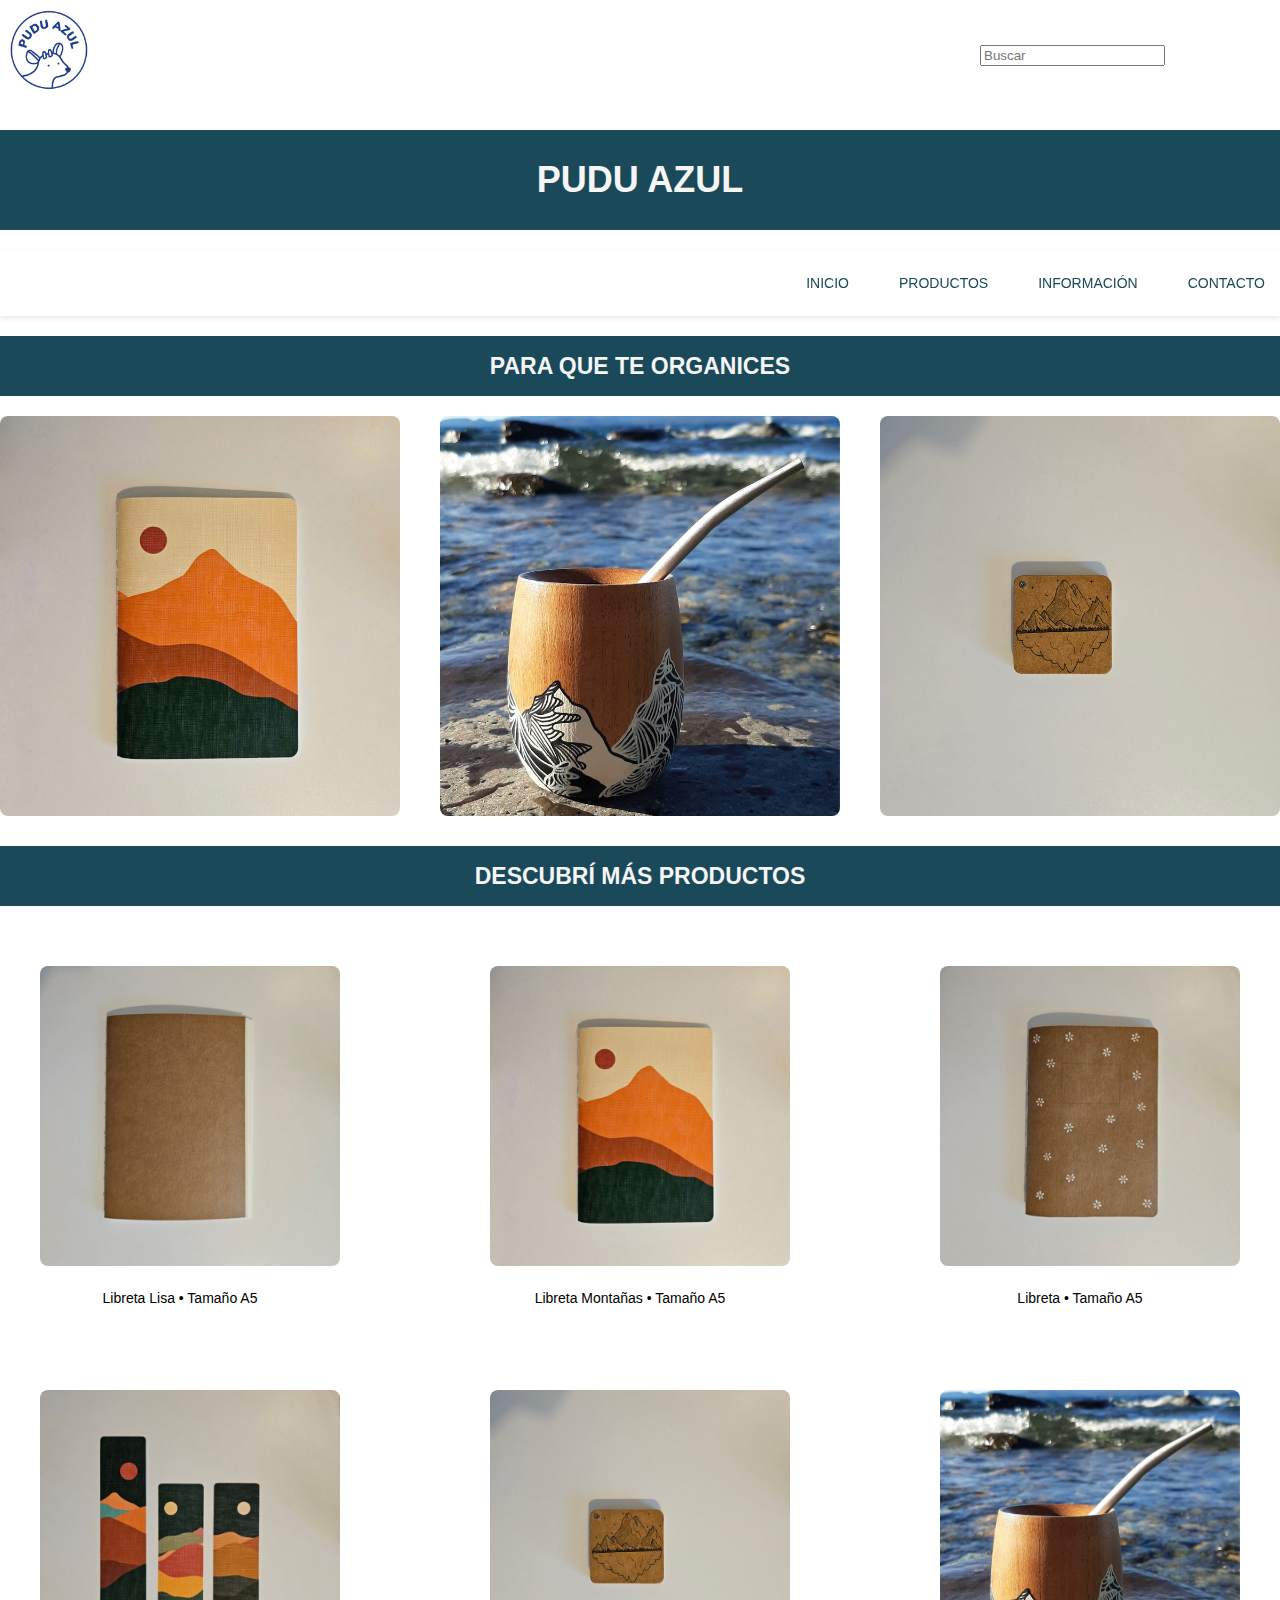
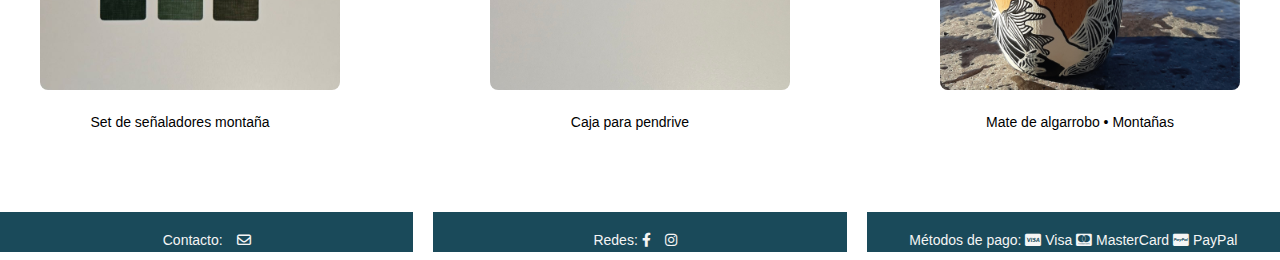
<file: index.html>
<!--comentario--> 

<!--Head-->
<html lang="es">
<head>
    <meta charset="UTF-8">
    <title>PUDU AZUL - Objetos para la vida</title>
    <meta name="description" content="Tienda online de Pudu Azul">
    <meta name="viewport" content="width=device-width, initial-scale=1.0">

    <meta name= "description" content= "Sitio web de venta de productos hechos de manera artesanal en la Patagonia Argentina">
    <meta name= "keywords" content= "Patagonia, Argentina, libretas, cuadernos, mates, pendrives, artesanal, productos">

    <meta property= "og:type" content= "article">
    <meta property= "og:title" content= "productos artesanales para la vida">
    <meta property= "og:description" content= "Productos artesanales hechos en la Patagonia-Argentina para que te acompañen en los diferentes momentos de la vida.">
    <meta property= "og:image" content= "img/logo2.jpg" alt="logo de la marca Pudu Azul">
    <meta property= "og:url" content= "url del sitio">


    <link rel="icon" href="imagenes/favicon-16x16.png">

    <link rel="stylesheet" href="estilos.css">

    <link href="https://fonts.googleapis.com/css?family=Open+Sans&display=swap" rel="stylesheet">
    <link href="https://cdnjs.cloudflare.com/ajax/libs/font-awesome/6.0.0-beta3/css/all.min.css" rel="stylesheet">

</head>
<!--Fin Head-->

<!--Body-->
<body>
    <div class="container">
<!--Header-->
    <header>
        <div class="header_superior">
            <div class="logo">
                <img src="img/logo2.jpg" alt="logo de la marca Pudu Azul" width="80px" height="80px">
            </div>
            <div class="search">
                <input type="search" placeholder="Buscar">
            </div>
        </div>
    </header>

    <div class="block-marca">
        <div class="header-text">
            <h1>PUDU AZUL</h1>
        </div>
    </div>
<!--Fin Header--> 

<!--Menu-->
        <nav>                               <!--No logro que el "inicio" no quede tan a la izquierda en la vista mobile-->

            <ul class="menu">
                <li><a href="index.html">INICIO</a></li>
                <li><a href="productos.html">PRODUCTOS</a>
                    <ul class="submenu">
                        <li> <a href="libretas.html">Libretas</a></li>
                        <li> <a href="#">Cuadernos</a></li>
                        <li> <a href="#">Señaladores</a></li>
                        <li> <a href="#">Mates</a></li>
                        <li> <a href="#">Porta Pendrives</a></li>
                    </ul>
                </li>

                <li><a href="informacion.html">INFORMACIÓN</a>
                    <ul class="submenu">
                        <li> <a href="preguntasfrecuentes.html">Preguntas frecuentes</a></li>
                        <li> <a href="#">Devoluciones</a></li>
                        <li> <a href="#">Sobre mi</a></li>
                    </ul>
                </li>
        
                <li><a href="#">CONTACTO</a></li>
            </ul>
        </nav>  
<!--Fin Menu-->  

<!--Bloque--> 
<div class="color-block">
<h2 id="subtitulogaleria">PARA QUE TE ORGANICES</h2>
</div>
<!--Fin Bloque--> 

<!--Galeria-->              <!--Generar un margen en los costados--> 
<div class="gallery">
    <a href="libretas.html" class="image-container">
        <img src="img/libreta-img/libretamontana.jpg" alt="Imagen libreta">
        <div class="overlay">LIBRETAS</div>
    </a>
    <a href="#" class="image-container">
        <img src="img/mate-img/matemontanalago.jpg" alt="Imagen mate">
        <div class="overlay">MATES</div>
    </a>
    <a href="#" class="image-container">
        <img src="img/pendrive-img/pendrivemont.jpg" alt="Imagen porta pendrive">
        <div class="overlay">PORTA PENDRIVES</div>
    </a>
</div>
<!--Fin Galeria--> 

<!--Bloque--> 
<div class="color-block">
<h2 id="subtituloproductos">DESCUBRÍ MÁS PRODUCTOS</h2>
</div>
<!--Fin Bloque-->

<!--Imagenes-->         
    <main>
        <div class="gallery">
        <div class="item">
            <img class="redondeado" src="img/libreta-img/libretalisaa5.jpg" alt="imagen libreta lisa tamaño A5" width="250px" height="350px">
            <p class="textoproductos">Libreta Lisa • Tamaño A5</p> </div>
        <div class="item">
            <img class="redondeado" src="img/libreta-img/libretamontana.jpg" alt="imagen libreta con temática de montañas tamaño A5" width="250px" height="350px">
            <p class="textoproductos">Libreta Montañas • Tamaño A5</p></div>
        <div class="item">    
            <img class="redondeado" src="img/libreta-img/libretafloresa5.jpg" alt="imagen libreta con diseño de flores tamaño A5" width="250px" height="350px">
            <p class="textoproductos">Libreta • Tamaño A5</p> </div>
        <div class="item">
            <img class="redondeado" src="img/libreta-img/senaladoresmont.jpg" alt="imagen de tres señaladores con temática de montaña" width="250px" height="350px">
            <p class="textoproductos">Set de señaladores montaña</p> </div>
        <div class="item">
            <img class="redondeado" src="img/pendrive-img/pendrivemont.jpg" alt="imagen de caja para pendrive con temática de montaña" width="250px" height="350px">
            <p class="textoproductos">Caja para pendrive</p> </div>
        <div class="item">
            <img class="redondeado" src="img/mate-img/matemontanalago.jpg" alt="imagen de mate de algarrobo pintado con temática de montaña" width="250px" height="350px">
            <p class="textoproductos">Mate de algarrobo • Montañas</p> </div>
        </div>
    </main>
<!--Fin Imagenes-->

<!--Footer-->
        <footer>
            <div class="iconosredes">
                 <p>Contacto: 
                    <a href="mailnoexistente@gmail.com" target="_blank"></a>
                    <i class="fa-regular fa-envelope"></i></a> </p>

                <p>Redes: 
                    <a href="https://www.facebook.com" target="_blank">
                    <i class="fab fa-facebook-f"></i></a>
                    <a href="https://www.instagram.com" target="_blank">
                    <i class="fab fa-instagram"></i></a></p>

                <p> Métodos de pago:
                    <i class="fab fa-cc-visa"></i> Visa 
                    <i class="fab fa-cc-mastercard"></i> MasterCard 
                    <i class="fab fa-cc-paypal"></i> PayPal </p>
            </div>
        </footer>
<!--Fin Footer-->
    </div>
</body>
<!--Fin Body-->
</html>
</file>
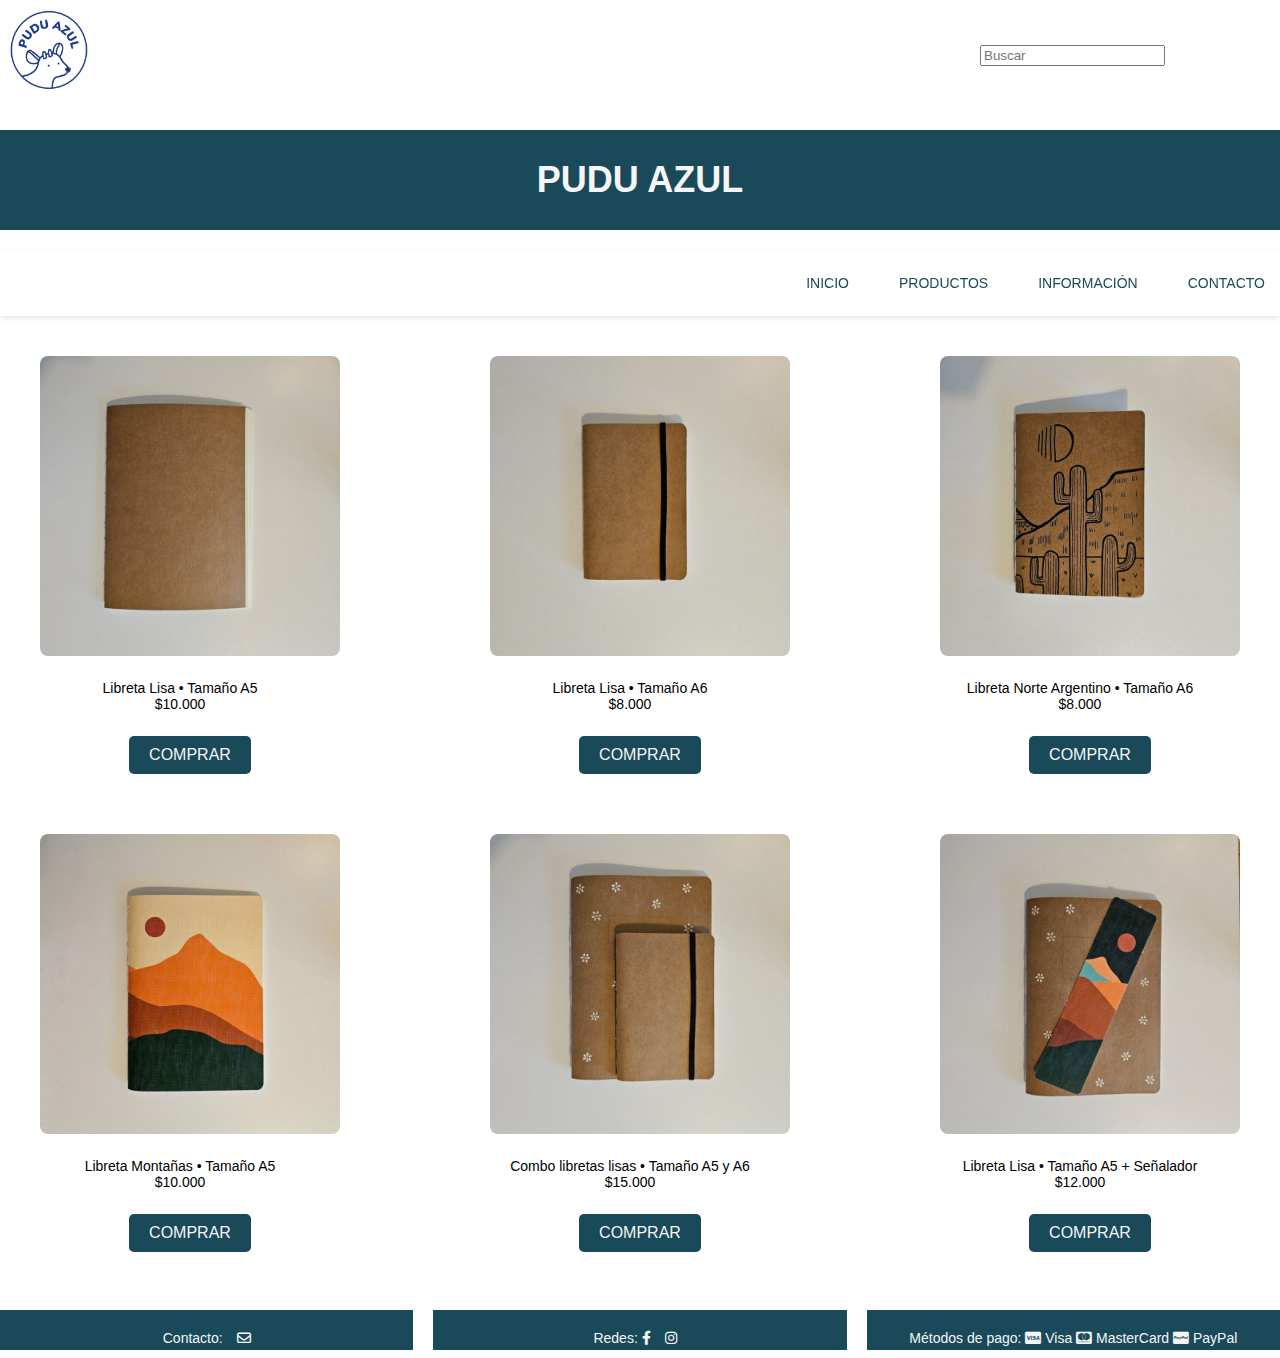
<file: libretas.html>
<!--Head-->
<html lang="es">
<head>
    <meta charset="UTF-8">
    <title>PUDU AZUL - Objetos para la vida • Libretas</title>
    <meta name="description" content="Tienda online de Pudu Azul">
    <meta name="viewport" content="width=device-width, initial-scale=1.0">

    <meta name= “description” content= “Libretas hechas de manera artesanal en la Patagonia Argentina”>
    <meta name= “keywords” content= “Patagonia, Argentina, libretas, artesanal, productos, arte, escritura, dibujo, papel”>

    <link rel="icon" href="imagenes/favicon-16x16.png">

    <link rel="stylesheet" href="estilos.css">

    <link href="https://fonts.googleapis.com/css?family=Open+Sans&display=swap" rel="stylesheet">
    <link href="https://cdnjs.cloudflare.com/ajax/libs/font-awesome/6.0.0-beta3/css/all.min.css" rel="stylesheet">

</head>
<!--Fin Head-->

<!--Body-->
<body>
    <div class="container">
<!--Header-->
    <header>
        <div class="header_superior">
            <div class="logo">
                <img src="img/logo2.jpg" alt="logo de la marca Pudu Azul" width="80px" height="80px">
            </div>
            <div class="search">
                <input type="search" placeholder="Buscar">
            </div>
        </div>
    </header>

    <div class="block-marca">
        <div class="header-text">
            <h1>PUDU AZUL</h1>
        </div>
    </div>
<!--Fin Header--> 

<!--Menu-->
<nav>
    <ul class="menu">
        <li><a href="index.html">INICIO</a></li>
        <li><a href="productos.html">PRODUCTOS</a>
            <ul class="submenu">
                <li> <a href="libretas.html">Libretas</a></li>
                <li> <a href="#">Cuadernos</a></li>
                <li> <a href="#">Señaladores</a></li>
                <li> <a href="#">Mates</a></li>
                <li> <a href="#">Porta Pendrives</a></li>
            </ul>
        </li>

        <li><a href="informacion.html">INFORMACIÓN</a>
            <ul class="submenu">
                <li> <a href="preguntasfrecuentes.html">Preguntas frecuentes</a></li>
                <li> <a href="#">Devoluciones</a></li>
                <li> <a href="#">Sobre mi</a></li>
            </ul>
        </li>

        <li><a href="#">CONTACTO</a></li>
    </ul>
</nav>  
<!--Fin Menu-->  

    </header>
<!--Fin Header--> 

<!--Imagenes-->                     
<main>
    <div class="gallery">
    <div class="item">
        <img class="redondeado" src="img/libreta-img/libretalisaa5.jpg" alt="imagen libreta lisa tamaño A5" width="250px" height="350px">
        <p class="textoproductos"> Libreta Lisa • Tamaño A5 <br> $10.000 </p> 
        <button class="button-comprar">COMPRAR</button>         <!--Generar la página del producto individual-->
    </div>
    <div class="item">
        <img class="redondeado" src="img/libreta-img/libretalisaa6.jpg" alt="imagen libreta lisa tamaño A6" width="250px" height="350px">
        <p class="textoproductos"> Libreta Lisa • Tamaño A6 <br> $8.000 </p>
        <button class="button-comprar">COMPRAR</button>
    </div>
    <div class="item">
        <img class="redondeado" src="img/libreta-img/libretanorte.jpg" alt="imagen libreta con temática del norte argentino tamaño A6" width="250px" height="350px">
        <p class="textoproductos"> Libreta Norte Argentino • Tamaño A6 <br> $8.000 </p> 
        <button class="button-comprar">COMPRAR</button>
    </div>
    <div class="item">
        <img class="redondeado" src="img/libreta-img/libretamontana.jpg" alt="imagen libreta con temática de montañas tamaño A5" width="250px" height="350px">
        <p class="textoproductos"> Libreta Montañas • Tamaño A5 <br> $10.000 </p> 
        <button class="button-comprar">COMPRAR</button>
    </div>
    <div class="item">
        <img class="redondeado" src="img/libreta-img/combolibreta1.jpg" alt="imagen de combo libreta lisa tamaños A5 y A6" width="250px" height="350px">
        <p class="textoproductos"> Combo libretas lisas • Tamaño A5 y A6 <br> $15.000 </p> 
        <button class="button-comprar">COMPRAR</button>
    </div>
    <div class="item">
        <img class="redondeado" src="img/libreta-img/libretasenalador.jpg" alt="imagen combo libreta lisa tamaño A5 y señalador con temática de montaña" width="250px" height="350px">
        <p class="textoproductos"> Libreta Lisa • Tamaño A5 + Señalador <br> $12.000 </p>
        <button class="button-comprar">COMPRAR</button>
    </div>
    </div>
</main>
<!--Fin Imagenes-->

<!--Footer-->
<footer>
    <div class="iconosredes">
         <p>Contacto: 
            <a href="mailnoexistente@gmail.com" target="_blank"></a>
            <i class="fa-regular fa-envelope"></i></a> </p>

        <p>Redes: 
            <a href="https://www.facebook.com" target="_blank">
            <i class="fab fa-facebook-f"></i></a>
            <a href="https://www.instagram.com" target="_blank">
            <i class="fab fa-instagram"></i></a></p>

        <p> Métodos de pago:
            <i class="fab fa-cc-visa"></i> Visa 
            <i class="fab fa-cc-mastercard"></i> MasterCard 
            <i class="fab fa-cc-paypal"></i> PayPal </p>
    </div>
</footer>
<!--Fin Footer-->
    </div>
</body>
</html>
</file>
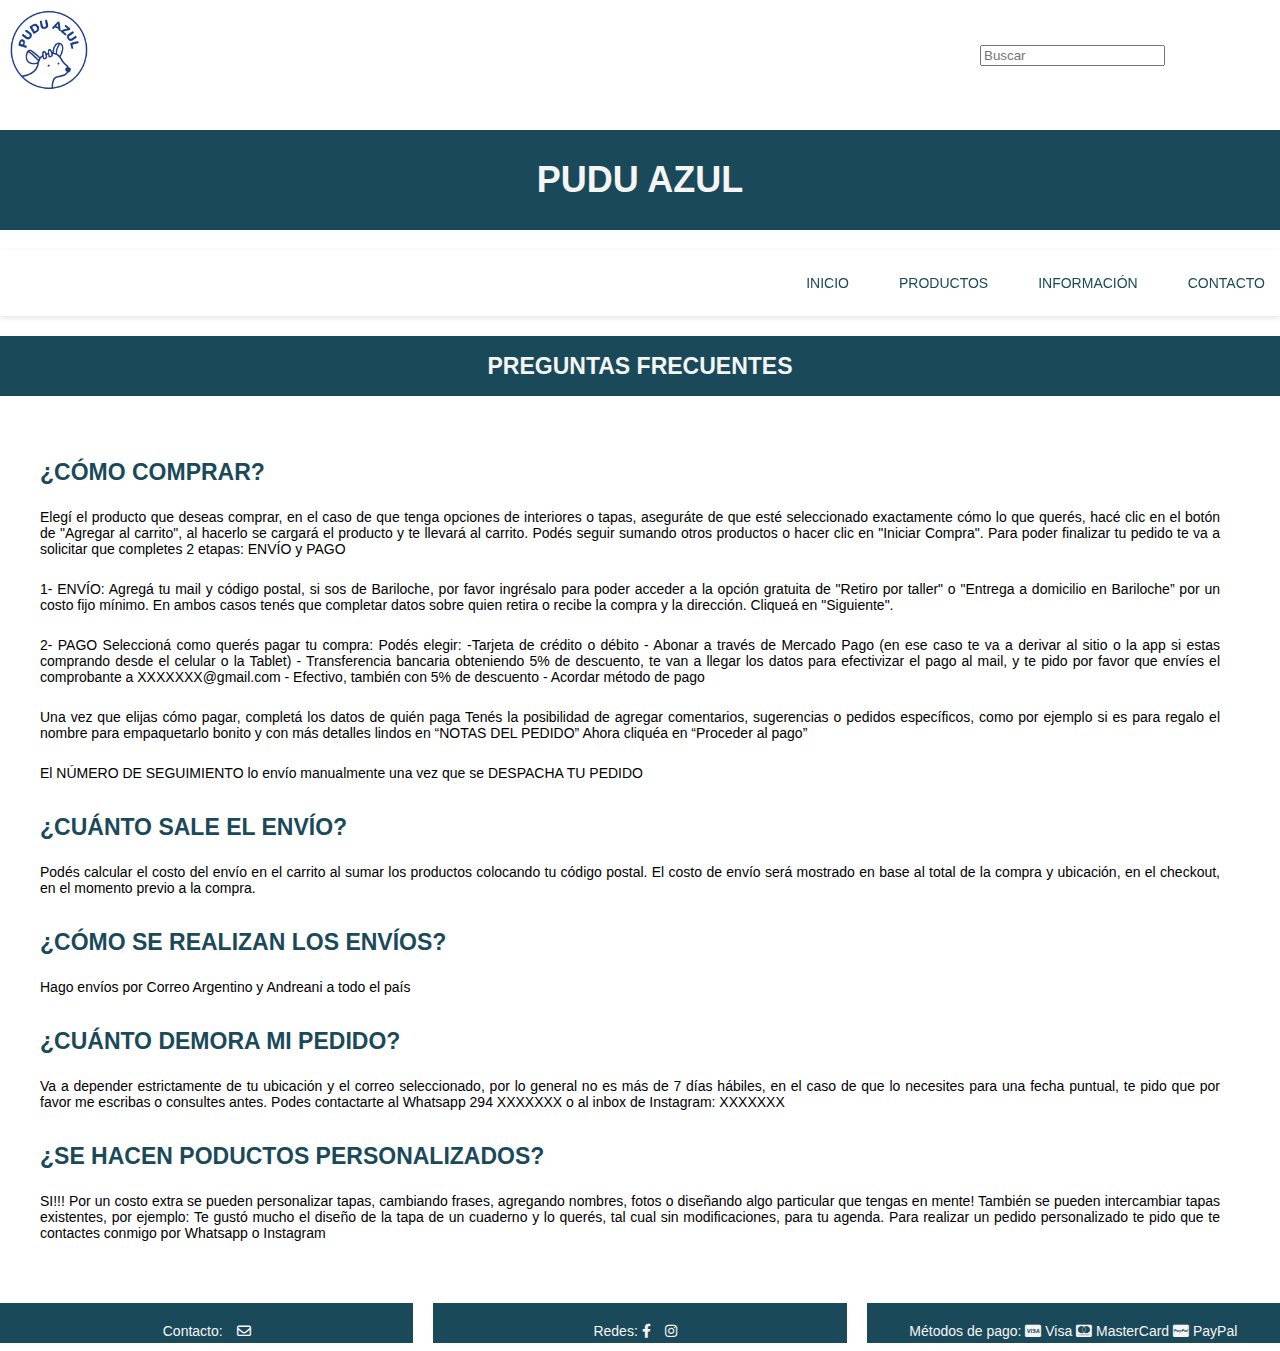
<file: preguntasfrecuentes.html>
<!--Head-->
<html lang="es">
<head>
    <meta charset="UTF-8">
    <title>PUDU AZUL - Objetos para la vida • Preguntas frecuentes</title>
    <meta name="description" content="Tienda online de Pudu Azul">
    <meta name="viewport" content="width=device-width, initial-scale=1.0">

    <meta name= “description” content= “Preguntas frecuentes que los usuarios pueden llegar a tener con respecto a la compra de los productos.”>
    <meta name= “keywords” content= “Patagonia, Argentina, preguntas, frecuentes, compra, tarjeta de crédito, transferencia, pedido, envío, personalizado”>

    <link rel="icon" href="imagenes/favicon-16x16.png">

    <link rel="stylesheet" href="estilos.css">
    
    <link href="https://fonts.googleapis.com/css?family=Open+Sans&display=swap" rel="stylesheet">
    <link href="https://cdnjs.cloudflare.com/ajax/libs/font-awesome/6.0.0-beta3/css/all.min.css" rel="stylesheet">

</head>
<!--Fin Head-->

<!--Body-->
<body>
    <div class="container">
<!--Header-->
    <header>
        <div class="header_superior">
            <div class="logo">
                <img src="img/logo2.jpg" alt="logo de la marca Pudu Azul" width="80px" height="80px">
            </div>
            <div class="search">
                <input type="search" placeholder="Buscar">
            </div>
        </div>
    </header>

    <div class="block-marca">
        <div class="header-text">
            <h1>PUDU AZUL</h1>
        </div>
    </div>
<!--Fin Header--> 

<!--Menu-->
<nav>
    <ul class="menu">
        <li><a href="index.html">INICIO</a></li>
        <li><a href="productos.html">PRODUCTOS</a>
            <ul class="submenu">
                <li> <a href="libretas.html">Libretas</a></li>
                <li> <a href="#">Cuadernos</a></li>
                <li> <a href="#">Señaladores</a></li>
                <li> <a href="#">Mates</a></li>
                <li> <a href="#">Porta Pendrives</a></li>
            </ul>
        </li>

        <li><a href="informacion.html">INFORMACIÓN</a>
            <ul class="submenu">
                <li> <a href="preguntasfrecuentes.html">Preguntas frecuentes</a></li>
                <li> <a href="#">Devoluciones</a></li>
                <li> <a href="#">Sobre mi</a></li>
            </ul>
        </li>

        <li><a href="#">CONTACTO</a></li>
    </ul>
</nav>  
<!--Fin Menu-->  

    </header>
<!--Fin Header--> 
       
<!--Bloque-->                           
    <div class="color-block">
        <h2 id="subtitulopreguntas">PREGUNTAS FRECUENTES</h2>
    </div>
<!--Fin Bloque-->   

<main> 
  <h3>¿CÓMO COMPRAR?</h3>
  <p> Elegí el producto que deseas comprar, en el caso de que tenga opciones de interiores o tapas, aseguráte de que esté seleccionado exactamente cómo lo que querés, hacé clic en el botón de <strong>"Agregar al carrito"</strong>, al hacerlo se cargará el producto y te llevará al carrito. Podés seguir sumando otros productos o hacer clic en <strong>"Iniciar Compra"</strong>.
    Para poder finalizar tu pedido te va a solicitar que completes 2 etapas:
    <strong>ENVÍO y PAGO</strong> </p>
    
    <p> 1- ENVÍO:
    Agregá tu mail y código postal, si sos de Bariloche, por favor ingrésalo para poder acceder a la opción gratuita de "Retiro por taller" o "Entrega a domicilio en Bariloche” por un costo fijo mínimo. En ambos casos tenés que completar datos sobre quien retira o recibe la compra y la dirección.
    Cliqueá en "Siguiente". </p>
    
    <p>2- PAGO
    Seleccioná como querés pagar tu compra:
    Podés elegir:
    -Tarjeta de crédito o débito
    - Abonar a través de Mercado Pago (en ese caso te va a derivar al sitio o la app si estas comprando desde el celular o la Tablet)
    - Transferencia bancaria obteniendo 5% de descuento, te van a llegar los datos para efectivizar el pago al mail, y te pido por favor que envíes el comprobante a XXXXXXX@gmail.com
    - Efectivo, también con 5% de descuento
    - Acordar método de pago </p>
    
    <p>Una vez que elijas cómo pagar, completá los datos de quién paga
   
    Tenés la posibilidad de agregar comentarios, sugerencias o pedidos específicos, como por ejemplo si es para regalo el nombre para empaquetarlo bonito y con más detalles lindos en <strong>“NOTAS DEL PEDIDO”</strong>
    
    Ahora cliquéa en “Proceder al pago” </p>
   
    <p><strong>El NÚMERO DE SEGUIMIENTO lo envío manualmente una vez que se DESPACHA TU PEDIDO</strong></p>

    <h3>¿CUÁNTO SALE EL ENVÍO?</h3>
    <p>Podés calcular el costo del envío en el carrito al sumar los productos colocando tu código postal.

        El costo de envío será mostrado en base al total de la compra y ubicación, en el checkout, en el momento previo a la compra.</p>

    <h3>¿CÓMO SE REALIZAN LOS ENVÍOS?</h3>
    <p>Hago envíos por Correo Argentino y Andreani a todo el país</p>

    <h3> ¿CUÁNTO DEMORA MI PEDIDO?</h3>
    <p>Va a depender estrictamente de tu ubicación y el correo seleccionado, por lo general no es más de 7 días hábiles, en el caso de que lo necesites para una fecha puntual, te pido que por favor me escribas o consultes antes.

        Podes contactarte al Whatsapp 294 XXXXXXX o al inbox de Instagram: XXXXXXX </p>

    <h3>¿SE HACEN PODUCTOS PERSONALIZADOS?</h3>
    <p> SI!!! Por un costo extra se pueden personalizar tapas, cambiando frases, agregando nombres, fotos o diseñando algo particular que tengas en mente!

        También se pueden intercambiar tapas existentes, por ejemplo: Te gustó mucho el diseño de la tapa de un cuaderno y lo querés, tal cual sin modificaciones, para tu agenda.
        
         Para realizar un pedido personalizado te pido que te contactes conmigo por Whatsapp o Instagram</p>

</main>

<!--Footer-->
<footer>
    <div class="iconosredes">
         <p>Contacto: 
            <a href="mailnoexistente@gmail.com" target="_blank"></a>
            <i class="fa-regular fa-envelope"></i></a> </p>

        <p>Redes: 
            <a href="https://www.facebook.com" target="_blank">
            <i class="fab fa-facebook-f"></i></a>
            <a href="https://www.instagram.com" target="_blank">
            <i class="fab fa-instagram"></i></a></p>

        <p> Métodos de pago:
            <i class="fab fa-cc-visa"></i> Visa 
            <i class="fab fa-cc-mastercard"></i> MasterCard 
            <i class="fab fa-cc-paypal"></i> PayPal </p>
    </div>
</footer>
<!--Fin Footer-->
    </div>
</body>
</html>
</file>
<file: estilos.css>
@charset "UTF-8";
/*¿Para qué sirve el reset?*/
* {
  box-sizing: border-box;
}

header {
  background-color: white;
  padding: 5px;
}

.header_superior {
  display: flex;
  align-items: center;
  justify-content: space-between;
}

.block-marca {
  background-color: #1a4a5a;
  animation-name: DegradeFondo;
  animation-duration: 6s;
  animation-iteration-count: infinite;
  height: 100px;
  width: 100%;
  margin: 20px 0;
  display: flex;
  align-items: center;
  justify-content: center;
}

@keyframes DegradeFondo {
  0%, 100% {
    background-color: #1a4a5a;
  }
  50% {
    background-color: #83afa7;
  }
}
body {
  height: 100%;
  margin: 0;
}

.logo {
  padding: 5px 5px;
}

.search {
  width: 300px;
  padding: 5px;
}

.container {
  display: flex;
  flex-direction: column;
  min-height: 100vh;
}

main {
  flex: 1;
  padding: 20px;
  background-color: white;
}

footer p {
  width: 100%;
  height: 10%;
  background-color: #1a4a5a;
  font-family: sans-serif;
  padding: 20px;
  font-size: 14px;
  text-align: center;
  color: whitesmoke;
}

.iconosredes {
  display: grid;
  grid-template-columns: repeat(3, 1fr);
  gap: 20px;
  align-items: center;
  justify-items: center;
  margin-top: 10px;
}
.iconosredes p {
  margin: 0;
}
.iconosredes a {
  color: whitesmoke;
  text-decoration: none;
  font-size: 14px;
  margin-right: 10px;
  transition: color 0.3s ease;
}
.iconosredes:hover {
  color: #a3a4a5;
}

.color-block {
  background-color: #1a4a5a;
  height: 60px;
  width: 100%;
  margin: 20px 0;
  position: relative;
  display: flex;
  justify-content: center;
  align-items: center;
}

#subtitulogaleria,
#subtituloproductos,
#subtitulopreguntas {
  color: whitesmoke;
}

/* Botones Navegación */
nav {
  background-color: white;
  display: flex;
  justify-content: flex-end;
  position: sticky;
  top: 0;
  z-index: 1000;
  box-shadow: 0 2px 5px rgba(0, 0, 0, 0.1);
  padding: 10px 0px;
}

.menu {
  list-style-type: none;
  padding: 0;
  margin: 0;
  display: flex;
}

.menu li {
  position: relative;
  margin-left: 20px;

  /* Submenú */
}
.menu li a {
  display: block;
  padding: 15px;
  color: #1a4a5a;
  text-decoration: none;
  border-radius: 10px;
  transition: background-color 0.3s ease;
}
.menu li a:hover {
  background-color: #1a4a5a;
  color: whitesmoke;
}
.menu li .submenu {
  display: none;
  position: absolute;
  top: 100%;
  left: 0;
  background-color: #1a4a5a;
  list-style-type: none;
  padding: 0;
  margin: 0;
  border-radius: 10px;
  z-index: 999;
  width: 200px;
}
.menu li .submenu li {
  margin: 0;
}
.menu li .submenu li a {
  padding: 10px;
  color: whitesmoke;
  text-decoration: none;
  display: block;
  transition: background-color 0.3s ease;
}
.menu li .submenu li a:hover {
  background-color: #25677d;
  color: white;
}
.menu li:hover .submenu {
  display: block;
  pointer-events: all;
}
/* Fin Botones Navegación */
/*Botones*/
.item {
  text-align: center;
  margin: 20px;
}

.button-comprar {
  background-color: #1a4a5a;
  color: whitesmoke;
  border: none;
  padding: 10px 20px;
  text-align: center;
  text-decoration: none;
  display: inline-block;
  font-size: 16px;
  cursor: pointer;
  border-radius: 5px;
  transition: background-color 0.3s;
}
.button-comprar:hover {
  background-color: #83afa7;
}

/*Fin Botones*/
.gallery {
  display: flex;
  flex-wrap: wrap;
  gap: 20px;
  justify-content: space-between;
}

img {
  width: 98%;
  margin-bottom: 10px;
}

.redondeado {
  border-radius: 8px;
  width: 100%;
  height: auto;
}

.tamañoletra {
  font-size: 14px;
}

.item {
  width: calc(33.33% - 20px);
  margin-bottom: 20px;
  text-align: center;
  width: 300px;
  height: auto;
}

/*---Pantallas Medianas---*/
@media (max-width: 768px) {
  .item {
    width: calc(50% - 20px);
  }
}
/*---Pantallas Pequeñas---*/
@media (max-width: 480px) {
  .item {
    width: 100%;
  }
}
.image-container {
  position: relative;
  display: block;
}
.image-container img {
  width: 400px;
  height: auto;
  border-radius: 8px;
  transition: transform 0.3s;
}
.image-container:hover {
  transform: scale(1.02);
}

.overlay {
  position: absolute;
  top: 0;
  left: 0;
  right: 0;
  bottom: 0;
  background-color: rgba(0, 0, 0, 0.5);
  color: whitesmoke;
  display: flex;
  justify-content: center;
  align-items: center;
  opacity: 0;
  transition: transform 0.3s ease;
  border-radius: 8px;
  font-family: Verdana, Geneva, Tahoma, sans-serif;
  font-size: 14px;
  font-style: bold;
  text-align: center;
}
.overlay:hover {
  opacity: 1;
}

@media (max-width: 480px) {
  .item {
    width: 100%;
  }
}
@media (max-width: 768px) {
  .item {
    width: calc(50% - 20px);
  }
}
h1 {
  color: whitesmoke;
  font-family: Verdana, Geneva, Tahoma, sans-serif;
  font-size: 36px;
  font-weight: bold;
  text-align: center;
}

h2 {
  color: #1a4a5a;
  font-family: Verdana, Geneva, Tahoma, sans-serif;
  font-size: 23px;
  font-weight: bold;
  text-align: center;
}

h3 {
  color: #1a4a5a;
  font-family: Verdana, Geneva, Tahoma, sans-serif;
  font-size: 23px;
  font-weight: bold;
  padding-left: 20px;
}

p {
  color: black;
  font-family: sans-serif;
  font-size: 14px;
  font-weight: lighter;
  font-style: light;
  text-align: justify;
  padding: 0px 40px 10px 20px;
}

.textoproductos {
  text-align: center;
  font-size: 14px;
}

a {
  font-family: Verdana, Geneva, Tahoma, sans-serif;
  font-size: 14px;
}

.azul {
  color: #1a4a5a;
  font-size: 20px;
  margin-top: auto;
}

/*¿Tengo que poner un @import para libretas.html y preguntasfrecuentes.html?*/

/*# sourceMappingURL=estilos.css.map */
</file>
